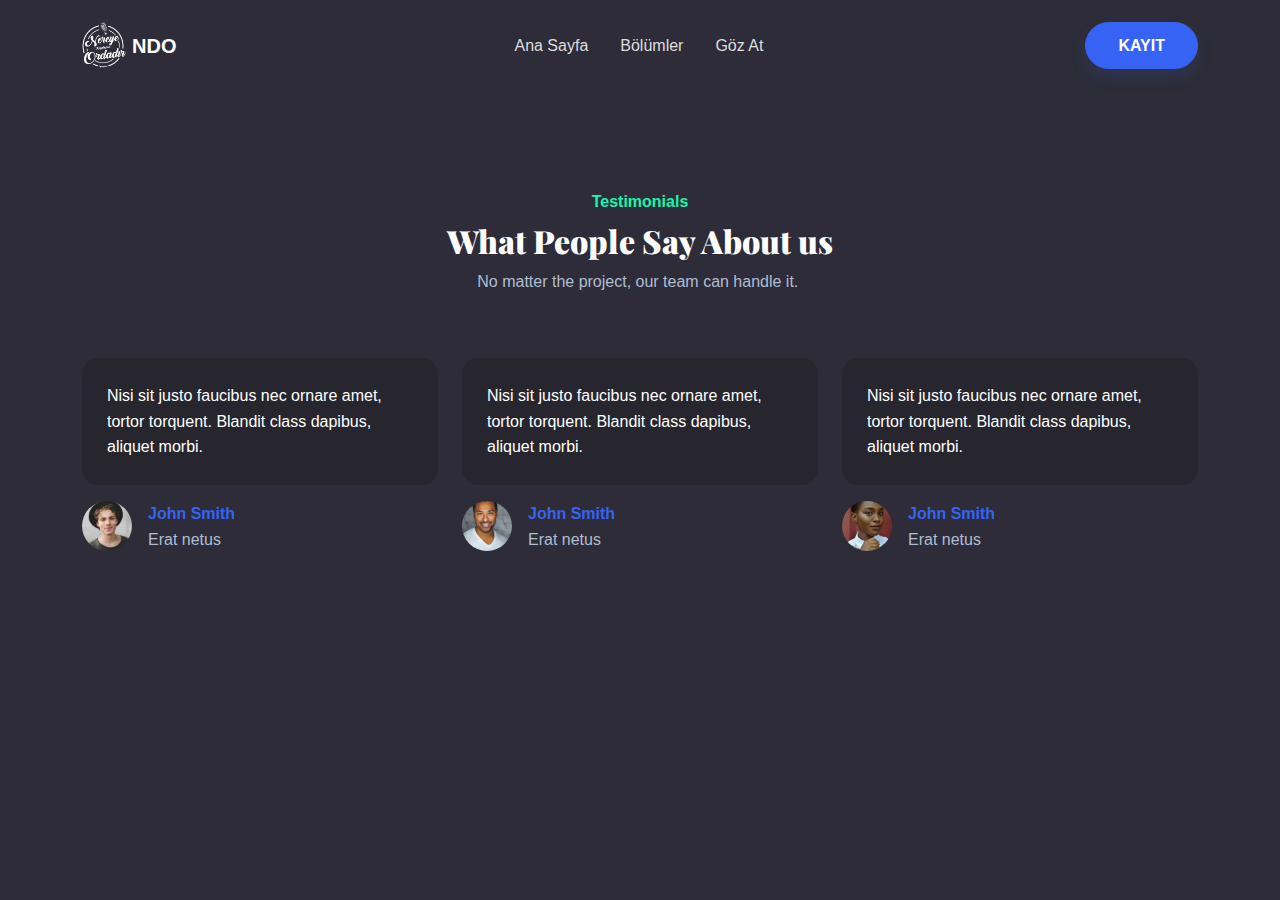
<file: cantify/testimonials.html>
<!DOCTYPE html>
<html lang="en">

<head>
    <meta charset="utf-8">
    <meta name="viewport" content="width=device-width, initial-scale=1.0, shrink-to-fit=no">
    <title>Testimonials - podcast</title>
    <link rel="stylesheet" href="assets/bootstrap/css/bootstrap.min.css">
    <link rel="stylesheet" href="https://fonts.googleapis.com/css?family=Inter:300italic,400italic,600italic,700italic,800italic,400,300,600,700,800&amp;display=swap">
    <link rel="stylesheet" href="https://fonts.googleapis.com/css?family=Abril+Fatface&amp;display=swap">
    <link rel="stylesheet" href="https://fonts.googleapis.com/css?family=Alatsi&amp;display=swap">
    <link rel="stylesheet" href="https://fonts.googleapis.com/css?family=Alegreya+Sans+SC&amp;display=swap">
    <link rel="stylesheet" href="https://fonts.googleapis.com/css?family=Anton&amp;display=swap">
    <link rel="stylesheet" href="https://fonts.googleapis.com/css?family=Playfair+Display:400,700&amp;display=swap">
    <link rel="stylesheet" href="assets/fonts/fontawesome-all.min.css">
    <link rel="stylesheet" href="assets/fonts/font-awesome.min.css">
    <link rel="stylesheet" href="assets/fonts/simple-line-icons.min.css">
    <link rel="stylesheet" href="assets/fonts/fontawesome5-overrides.min.css">
    <link rel="stylesheet" href="assets/css/Comment.css">
    <link rel="stylesheet" href="assets/css/mp3.css">
    <link rel="stylesheet" href="assets/css/Pure-Css-List-Item-Special-Effect.css">
</head>

<body>
    <nav class="navbar navbar-dark navbar-expand-md sticky-top navbar-shrink py-3" id="mainNav">
        <div class="container"><a class="navbar-brand d-flex align-items-center" href="/"><img src="assets/img/Nereye%20Koyduysan%20Ordadır%20logosda.png" width="50" height="50" style="transform: translate(0px) translateX(-4px);"><span>NDO</span></a><button data-bs-toggle="collapse" class="navbar-toggler" data-bs-target="#navcol-1"><span class="visually-hidden">Toggle navigation</span><span class="navbar-toggler-icon"></span></button>
            <div class="collapse navbar-collapse" id="navcol-1">
                <ul class="navbar-nav mx-auto">
                    <li class="nav-item"><a class="nav-link" href="index.html">Ana Sayfa</a></li>
                    <li class="nav-item"><a class="nav-link" href="bolum.html">Bölümler</a></li>
                    <li class="nav-item"><a class="nav-link" href="bolumler.html">Göz At</a></li>
                </ul><a class="btn btn-primary shadow" role="button" href="signup.html">KAYIT</a>
            </div>
        </div>
    </nav>
    <section class="py-5">
        <div class="container py-5">
            <div class="row mb-5">
                <div class="col-md-8 col-xl-6 text-center mx-auto">
                    <p class="fw-bold text-success mb-2">Testimonials</p>
                    <h2 class="fw-bold"><strong>What People Say About us</strong></h2>
                    <p class="text-muted w-lg-50">No matter the project, our team can handle it.&nbsp;</p>
                </div>
            </div>
            <div class="row row-cols-1 row-cols-sm-2 row-cols-lg-3 d-sm-flex justify-content-sm-center">
                <div class="col mb-4">
                    <div class="d-flex flex-column align-items-center align-items-sm-start">
                        <p class="bg-dark border rounded border-dark p-4">Nisi sit justo faucibus nec ornare amet, tortor torquent. Blandit class dapibus, aliquet morbi.</p>
                        <div class="d-flex"><img class="rounded-circle flex-shrink-0 me-3 fit-cover" width="50" height="50" src="assets/img/team/avatar2.jpg">
                            <div>
                                <p class="fw-bold text-primary mb-0">John Smith</p>
                                <p class="text-muted mb-0">Erat netus</p>
                            </div>
                        </div>
                    </div>
                </div>
                <div class="col mb-4">
                    <div class="d-flex flex-column align-items-center align-items-sm-start">
                        <p class="bg-dark border rounded border-dark p-4">Nisi sit justo faucibus nec ornare amet, tortor torquent. Blandit class dapibus, aliquet morbi.</p>
                        <div class="d-flex"><img class="rounded-circle flex-shrink-0 me-3 fit-cover" width="50" height="50" src="assets/img/team/avatar4.jpg">
                            <div>
                                <p class="fw-bold text-primary mb-0">John Smith</p>
                                <p class="text-muted mb-0">Erat netus</p>
                            </div>
                        </div>
                    </div>
                </div>
                <div class="col mb-4">
                    <div class="d-flex flex-column align-items-center align-items-sm-start">
                        <p class="bg-dark border rounded border-dark p-4">Nisi sit justo faucibus nec ornare amet, tortor torquent. Blandit class dapibus, aliquet morbi.</p>
                        <div class="d-flex"><img class="rounded-circle flex-shrink-0 me-3 fit-cover" width="50" height="50" src="assets/img/team/avatar5.jpg">
                            <div>
                                <p class="fw-bold text-primary mb-0">John Smith</p>
                                <p class="text-muted mb-0">Erat netus</p>
                            </div>
                        </div>
                    </div>
                </div>
            </div>
        </div>
    </section>
    <footer class="bg-dark"></footer>
    <script src="assets/js/jquery.min.js"></script>
    <script src="assets/bootstrap/js/bootstrap.min.js"></script>
    <script src="assets/js/bs-init.js"></script>
    <script src="assets/js/bold-and-dark.js"></script>
    <script src="assets/js/mp3.js"></script>
</body>

</html>
</file>
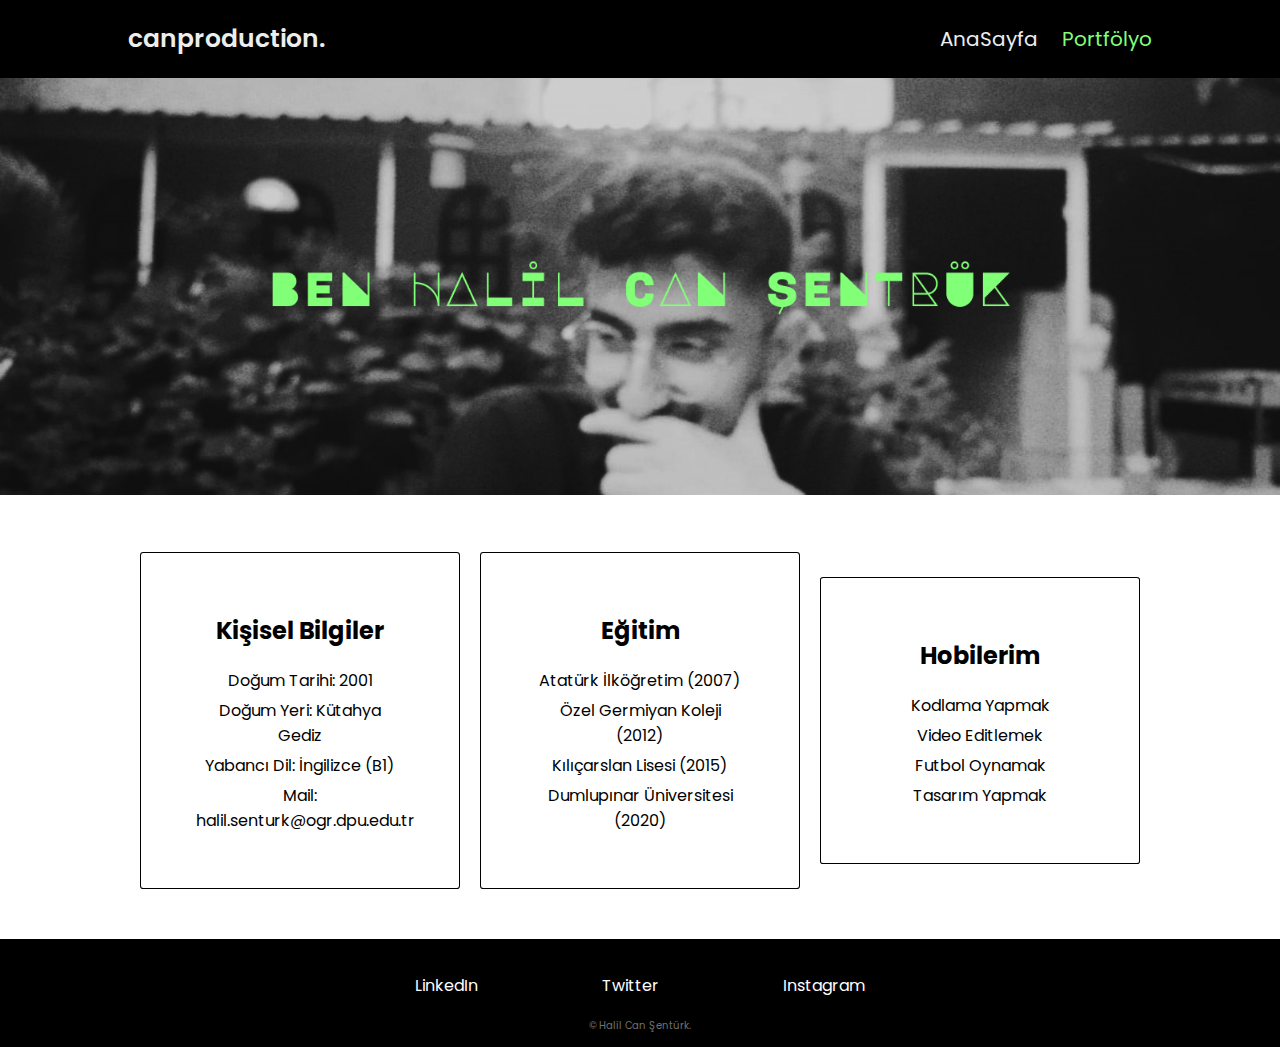
<file: otherPages/imCan.html>
<!DOCTYPE html>
<html lang="en">

<head>
    <meta charset="UTF-8">
    <meta name="viewport" content="width=device-width, initial-scale=1.0">
    <title>Ben Can</title>
    <link rel="stylesheet" href="../css/imCan.css">
    <link rel="preconnect" href="https://fonts.googleapis.com">
    <link rel="preconnect" href="https://fonts.gstatic.com" crossorigin>
    <link href="https://fonts.googleapis.com/css2?family=Poppins&display=swap" rel="stylesheet">
    <link rel="preconnect" href="https://fonts.googleapis.com">
    <link rel="preconnect" href="https://fonts.gstatic.com" crossorigin>
    <link href="https://fonts.googleapis.com/css2?family=Zen+Dots&display=swap" rel="stylesheet">
    <link rel="preconnect" href="https://fonts.googleapis.com">
    <link rel="preconnect" href="https://fonts.gstatic.com" crossorigin>
    <link href="https://fonts.googleapis.com/css2?family=Poiret+One&display=swap" rel="stylesheet">
    <link rel="preconnect" href="https://fonts.googleapis.com">
    <link rel="preconnect" href="https://fonts.gstatic.com" crossorigin>
    <link href="https://fonts.googleapis.com/css2?family=Merriweather&display=swap" rel="stylesheet">
    <link rel="stylesheet" href="https://cdnjs.cloudflare.com/ajax/libs/font-awesome/6.4.2/css/all.min.css" integrity="sha512-z3gLpd7yknf1YoNbCzqRKc4qyor8gaKU1qmn+CShxbuBusANI9QpRohGBreCFkKxLhei6S9CQXFEbbKuqLg0DA==" crossorigin="anonymous" referrerpolicy="no-referrer" />
</head>

<body>

    <header class="header">
        <a href="index.html" class="logo"> canproduction.</a>

        <nav class="navbar">
            <a href="../index.html">AnaSayfa</a>
            <a href="#" class="active">Portfölyo</a>
        </nav>
    </header>

    <section>
        <div class="main">
            <div class="image"><img src="../image/benHalilCanS.png" alt=""></div>
            <div class="cards">
                <div class="cards1">
                    <i class="fa-solid fa-user fa-2xl" style="color: #000000;"></i>
                    <h2>Kişisel Bilgiler</h2>
                    <ul>
                        <li>Doğum Tarihi: 2001</li>
                        <li>Doğum Yeri: Kütahya Gediz</li>
                        <li>Yabancı Dil: İngilizce (B1)</li>
                        <li>Mail: halil.senturk@ogr.dpu.edu.tr</li>
                    </ul>
                </div>
                <div class="cards2">
                    <i class="fa-solid fa-school fa-2xl" style="color: #000000;"></i>
                    <h2>Eğitim</h2>
                    <ul>
                        <li>Atatürk İlköğretim (2007)</li>
                        <li>Özel Germiyan Koleji (2012)</li>
                        <li>Kılıçarslan Lisesi (2015)</li>
                        <li>Dumlupınar Üniversitesi (2020)</li>
                    </ul>
                </div>
                <div class="cards3">
                    <i class="fa-solid fa-code fa-2xl" style="color: #000000;"></i>
                    <h2>Hobilerim</h2>
                    <ul>
                        <li>Kodlama Yapmak</li>
                        <li>Video Editlemek</li>
                        <li>Futbol Oynamak</li>
                        <li>Tasarım Yapmak</li>
                    </ul>
                </div>
            </div>
        </div>
    </section>

    <a name="footer"> <footer class="footer"> </a> <!--iletişime tıklayınca bu kısma gel-->
        <div class="links">
         <a href="https://www.linkedin.com/in/halil-can-şentürk-1b3498255/">LinkedIn</a>
         <a href="https://twitter.com/halilcansenturk">Twitter</a>
         <a href="https://www.instagram.com/halilcansenturk">Instagram</a>
         </div>
         <div class="offical">
             <p>© Halil Can Şentürk.</p>
         </div>
 
     </footer>


</body>

</html>
</file>
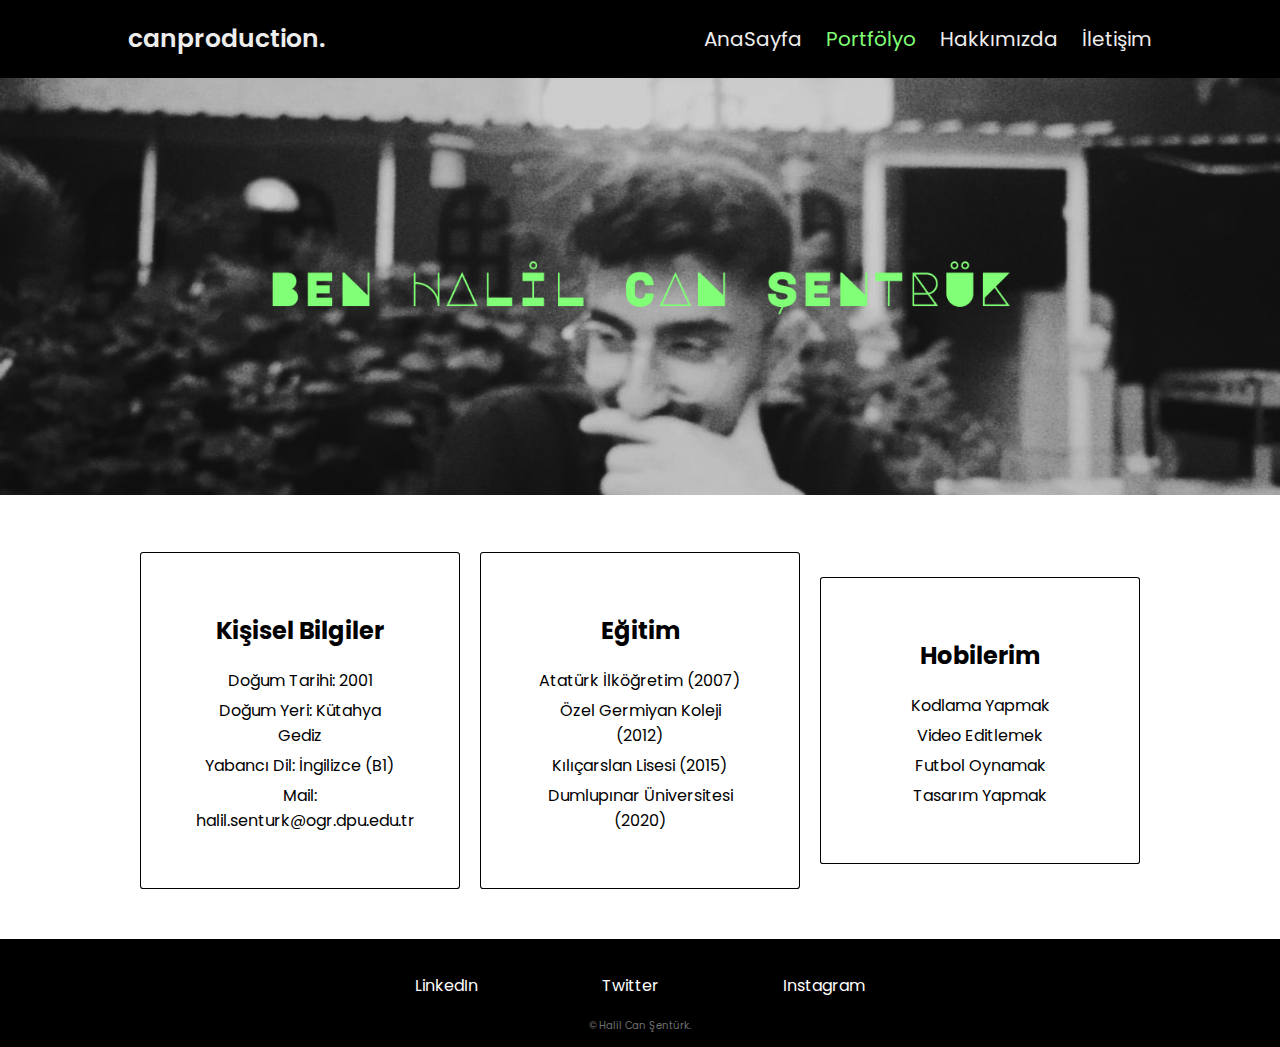
<file: webSitem/otherPages/imCan.html>
<!DOCTYPE html>
<html lang="en">

<head>
    <meta charset="UTF-8">
    <meta name="viewport" content="width=device-width, initial-scale=1.0">
    <title>Ben Can</title>
    <link rel="stylesheet" href="../css/imCan.css">
    <link rel="preconnect" href="https://fonts.googleapis.com">
    <link rel="preconnect" href="https://fonts.gstatic.com" crossorigin>
    <link href="https://fonts.googleapis.com/css2?family=Poppins&display=swap" rel="stylesheet">
    <link rel="preconnect" href="https://fonts.googleapis.com">
    <link rel="preconnect" href="https://fonts.gstatic.com" crossorigin>
    <link href="https://fonts.googleapis.com/css2?family=Zen+Dots&display=swap" rel="stylesheet">
    <link rel="preconnect" href="https://fonts.googleapis.com">
    <link rel="preconnect" href="https://fonts.gstatic.com" crossorigin>
    <link href="https://fonts.googleapis.com/css2?family=Poiret+One&display=swap" rel="stylesheet">
    <link rel="preconnect" href="https://fonts.googleapis.com">
    <link rel="preconnect" href="https://fonts.gstatic.com" crossorigin>
    <link href="https://fonts.googleapis.com/css2?family=Merriweather&display=swap" rel="stylesheet">
    <link rel="stylesheet" href="https://cdnjs.cloudflare.com/ajax/libs/font-awesome/6.4.2/css/all.min.css" integrity="sha512-z3gLpd7yknf1YoNbCzqRKc4qyor8gaKU1qmn+CShxbuBusANI9QpRohGBreCFkKxLhei6S9CQXFEbbKuqLg0DA==" crossorigin="anonymous" referrerpolicy="no-referrer" />
</head>

<body>

    <header class="header">
        <a href="index.html" class="logo"> canproduction.</a>

        <nav class="navbar">
            <a href="../index.html">AnaSayfa</a>
            <a href="#" class="active">Portfölyo</a>
            <a href="#">Hakkımızda</a>
            <a href="#footer">İletişim</a>
        </nav>
    </header>

    <section>
        <div class="main">
            <div class="image"><img src="../image/benHalilCanS.png" alt=""></div>
            <div class="cards">
                <div class="cards1">
                    <i class="fa-solid fa-user fa-2xl" style="color: #000000;"></i>
                    <h2>Kişisel Bilgiler</h2>
                    <ul>
                        <li>Doğum Tarihi: 2001</li>
                        <li>Doğum Yeri: Kütahya Gediz</li>
                        <li>Yabancı Dil: İngilizce (B1)</li>
                        <li>Mail: halil.senturk@ogr.dpu.edu.tr</li>
                    </ul>
                </div>
                <div class="cards2">
                    <i class="fa-solid fa-school fa-2xl" style="color: #000000;"></i>
                    <h2>Eğitim</h2>
                    <ul>
                        <li>Atatürk İlköğretim (2007)</li>
                        <li>Özel Germiyan Koleji (2012)</li>
                        <li>Kılıçarslan Lisesi (2015)</li>
                        <li>Dumlupınar Üniversitesi (2020)</li>
                    </ul>
                </div>
                <div class="cards3">
                    <i class="fa-solid fa-code fa-2xl" style="color: #000000;"></i>
                    <h2>Hobilerim</h2>
                    <ul>
                        <li>Kodlama Yapmak</li>
                        <li>Video Editlemek</li>
                        <li>Futbol Oynamak</li>
                        <li>Tasarım Yapmak</li>
                    </ul>
                </div>
            </div>
        </div>
    </section>

    <a name="footer"> <footer class="footer"> </a> <!--iletişime tıklayınca bu kısma gel-->
        <div class="links">
         <a href="https://www.linkedin.com/in/halil-can-şentürk-1b3498255/">LinkedIn</a>
         <a href="https://twitter.com/halilcansenturk">Twitter</a>
         <a href="https://www.instagram.com/halilcansenturk">Instagram</a>
         </div>
         <div class="offical">
             <p>© Halil Can Şentürk.</p>
         </div>
 
     </footer>


</body>

</html>
</file>
<file: cantify/assets/css/Comment.css>
.card-inner {
  margin-left: 4rem;
}

h1, h2, h3 {
  text-align: center;
  font-family: 'Playfair Display', serif;
  color: #ffffff;
}
</file>
<file: cantify/assets/css/mp3.css>
*:focus {
  outline: none;
}

body {
  font-family: Helvetica, Arial;
  margin: 0;
  /*background-color: #ffeff5;*/
}

#app-cover {
  position: absolute;
  /*top: 50%;*/
  /*right: 0;*/
  /*left: 0;*/
  width: 430px;
  height: 100px;
  /*margin: -4px auto;*/
  margin-top: 150px;
}

#bg-artwork {
  position: fixed;
  top: -30px;
  right: -30px;
  bottom: -30px;
  left: -30px;
  background-image: url("https://raw.githubusercontent.com/himalayasingh/music-player-1/master/img/_1.jpg");
  background-repeat: no-repeat;
  background-size: cover;
  background-position: 50%;
  filter: blur(40px);
  -webkit-filter: blur(40px);
  z-index: 1;
}

#bg-layer {
  position: fixed;
  top: 0;
  right: 0;
  bottom: 0;
  left: 0;
  background-color: #fff;
  opacity: 0.51;
  z-index: 2;
}

#player {
  position: relative;
  height: 100%;
  z-index: 3;
}

#player-track {
  position: absolute;
  top: 0;
  right: 15px;
  left: 15px;
  padding: 13px 22px 10px 184px;
  background-color: #26293d;
  border-radius: 15px 15px 0 0;
  transition: 0.3s ease top;
  z-index: 1;
}

#player-track.active {
  top: -92px;
}

#album-name {
  color: #54576f;
  font-size: 17px;
  font-weight: bold;
}

#track-name {
  color: #acaebd;
  font-size: 13px;
  margin: 2px 0 13px 0;
}

#track-time {
  height: 12px;
  margin-bottom: 3px;
  overflow: hidden;
}

#current-time {
  float: left;
}

#track-length {
  float: right;
}

#current-time, #track-length {
  color: transparent;
  font-size: 11px;
  background-color: #ffe8ee;
  border-radius: 10px;
  transition: 0.3s ease all;
}

#track-time.active #current-time, #track-time.active #track-length {
  color: #f86d92;
  background-color: transparent;
}

#s-area, #seek-bar {
  position: relative;
  height: 4px;
  border-radius: 4px;
}

#s-area {
  background-color: #ffe8ee;
  cursor: pointer;
}

#ins-time {
  position: absolute;
  top: -29px;
  color: #fff;
  font-size: 12px;
  white-space: pre;
  padding: 5px 6px;
  border-radius: 4px;
  display: none;
}

#s-hover {
  position: absolute;
  top: 0;
  bottom: 0;
  left: 0;
  opacity: 0.2;
  z-index: 2;
}

#ins-time, #s-hover {
  background-color: #3b3d50;
}




#seek-bar {
  content: "";
  position: absolute;
  top: 0;
  bottom: 0;
  left: 0;
  width: 0;
  background-color: #fd6d94;
  transition: 0.2s ease width;
  z-index: 1;
}


#player-content {
   position: relative;
    height: 100%;
    background-color: #26293d !important;
    box-shadow: 0 30px 20px #0000002e;
    border-radius: 25px;
    z-index: 2;
}

#album-art {
  position: absolute;
  top: -40px;
  width: 115px;
  height: 115px;
  margin-left: 40px;
  transform: rotateZ(0);
  transition: 0.3s ease all;
  box-shadow: 0 0 0 10px #26293d;
  border-radius: 50%;
  overflow: hidden;
}

#album-art.active {
  top: -60px;
  box-shadow: 0 0 0 4px #fff7f7, 0 30px 50px -15px #afb7c1;
}

#album-art:before {
  content: "";
  position: absolute;
  top: 50%;
  right: 0;
  left: 0;
  width: 20px;
  height: 20px;
  margin: -10px auto 0 auto;
  background-color: #d6dee7;
  border-radius: 50%;
  box-shadow: inset 0 0 0 2px #fff;
  z-index: 2;
}

#album-art img {
  display: block;
  position: absolute;
  top: 0;
  left: 0;
  width: 100%;
  height: 100%;
  opacity: 0;
  z-index: -1;
}

#album-art img.active {
  opacity: 1;
  z-index: 1;
}

#album-art.active img.active {
  z-index: 1;
  -webkit-animation: rotateAlbumArt 3s linear 0s infinite forwards;
  animation: rotateAlbumArt 3s linear 0s infinite forwards;
}

@keyframes rotateAlbumArt {
  0% {
    transform: rotateZ(0);
  }
  100% {
    transform: rotateZ(360deg);
  }
}

#buffer-box {
  position: absolute;
  top: 50%;
  right: 0;
  left: 0;
  height: 13px;
  color: #1f1f1f;
  font-size: 13px;
  font-family: Helvetica;
  text-align: center;
  font-weight: bold;
  line-height: 1;
  padding: 6px;
  margin: -12px auto 0 auto;
  background-color: rgba(255, 255, 255, 0.19);
  opacity: 0;
  z-index: 2;
}

#album-art img, #buffer-box {
  transition: 0.1s linear all;
}

#album-art.buffering img {
  opacity: 0.25;
}

#album-art.buffering img.active {
  opacity: 0.8;
  filter: blur(2px);
  -webkit-filter: blur(2px);
}

#album-art.buffering #buffer-box {
  opacity: 1;
}

#player-controls {
  width: 250px;
  height: 100%;
  margin: 0 5px 0 141px;
  float: right;
  overflow: hidden;
}

.control {
  width: 33.333%;
  float: left;
  padding: 12px 0;
}

.button {
  width: 26px;
  height: 26px;
  padding: 25px;
  background-color: #26293d;
  border-radius: 15px;
  cursor: pointer;
}

.button i {
  display: block;
  color: #d6dee7;
  font-size: 26px;
  text-align: center;
  line-height: 1;
}

.button, .button i {
  transition: 0.2s ease all;
}



.button:hover i {
  color: #fff;
}
</file>
<file: cantify/assets/css/Pure-Css-List-Item-Special-Effect.css>
* {
  /*margin: 0;*/
  /*padding: 0;*/
  /*box-sizing: border-box;*/
  /*font-family: "Poppins", sans-serif;*/
}

.containerHalil {
  /*width: 100%;*/
  /*min-height: 100vh;*/
  display: flex;
  justify-content: center;
  align-items: center;
  /*background: #2f363e;*/
}

.list {
  /*position: relative;*/
  width: 350px;
  min-height: 500px;
  margin-left: 15px;
  margin-right: 15px;
  padding: 50px;
  background: #27262e;
  box-shadow: 25px 25px 75px rgba(0, 0, 0, 0.25), 10px 10px 70px rgba(0, 0, 0, 0.25), inset 5px 5px 10px rgba(0, 0, 0, 0.5), inset 5px 5px 20px rgba(255, 255, 255, 0.2), inset -5px -5px 15px rgba(0, 0, 0, 0.75);
  border-radius: 30px;
}

.list h3 {
  color: #fff;
  font-size: 1.2rem;
  font-weight: 700;
}

.list-item {
  position: relative;
  display: flex;
  /*align-items: center;*/
  margin: 20px 0;
  /*cursor: pointer;*/
}

.list-item::before {
  content: "";
  position: absolute;
  top: 0;
  left: 0;
  width: 45px;
  height: 45px;
  background: #1f83f2;
  border-radius: 22.5px;
  box-shadow: 5px 5px 7px rgba(0, 0, 0, 0.25), inset 2px 2px 5px rgba(255, 255, 255, 0.5), inset -3px -3px 5px rgba(0, 0, 0, 0.5);
  transition: 0.5s;
}

.list-item:hover::before {
  width: 100%;
}

.list-item .rank {
  position: relative;
  min-width: 45px;
  height: 45px;
  display: flex;
  justify-content: center;
  align-items: center;
  border-radius: 50%;
  margin-right: 10px;
}

.list-item .rank::before {
  content: "";
  position: absolute;
  width: 30px;
  height: 30px;
  background: #0e71e1;
  border-radius: 30px;
  transform: scale(0);
  transition: 0.5s;
}

.list-item:hover .rank::before {
  transform: scale(1);
}

.list-item .rank span {
  position: relative;
  color: #fff;
  transition: 0.5s;
}

.list-item .name {
  position: relative;
  line-height: 0.5rem;
}

.list-item .name h4 {
  color: #bcbcc0;
  transition: 0.5s;
}

.list-item .name p {
  font-size: 0.8rem;
  color: #95999d;
  transition: 0.5s;
  margin-top: -7px;
}

.list-item:hover .name h4, .list-item:hover .name p {
  color: #fff;
}
</file>
<file: css/imCan.css>
*{
    margin: 0;
    padding: 0;
    box-sizing: border-box;
}

/*navbar*/
.header{
    position:block;
    top: 0;
    left: 0;
    width: 100%;
    padding: 20px 10%;
    background-color: black;
    display: flex;
    justify-content: space-between;
    align-items: center;
    z-index: 100;
}

.logo{
    font-size: 25px;
    color:#ededed ;
    text-decoration: none; /*altı çizili link bağlantısını sildi*/
    font-weight: 600;
    font-family: 'Poppins', sans-serif;
}

.navbar a{
    font-size: 20px;
    color: #ededed;
    text-decoration: none; /*altı çizili link bağlantısını sildi*/
    margin-left: 20px;
    transition: 0.3s; /*üstüne geldiğinde yumuşak geçiş*/
    font-family: 'Poppins', sans-serif;
}

.navbar a:hover, .navbar a.active, .links a:hover{
    color: #81FF76 ;
}

/*main*/

.main{
    display: flex;
    flex-direction: column;
    align-items: center;
    background-color: white;
    font-family: 'Poppins', sans-serif;
}

.image{
    width: 100%;
}

.image img {
    width: 100%;
}

.cards{
    display: flex;
    gap: 20px;
    width: 100%;
    padding: 50px 0;
    justify-content: center;
    align-items: center;
    
}

.cards div {
    background-color: transparent;
    padding: 50px;
    width: 25%;
    text-align: center;
    border: black solid 1px;
    border-radius: 1%;
}

.cards div h2  {
    color: black;
    padding: 10px;
    

}

.cards div ul  {
    margin-top: 10px;
}
.cards div ul li {
    list-style-type: none;
    margin: 5px;
}
/*FOOTER*/
.footer{
    background-color:   rgb(0, 0, 0);
    display: flex;
    height: 12vh;
    flex-direction: column;
    justify-content: center;
    align-items: center;
    gap: 20px;
  }

  .links a{
    font-family: 'Poppins', sans-serif;
    margin: 0 50px;
    text-decoration: none;
    color: rgb(255, 255, 255);
    padding: 10px;
    transition: 0.3s;
    
  }

  .links a:hover{
    padding: 10px;
    background-color: #ffffff;
    color: black;
  }

  .offical {
    color: rgb(112, 112, 112);
    font-family: 'Poppins', sans-serif;
    font-size: 10px;

  }
</file>
<file: webSitem/css/imCan.css>
*{
    margin: 0;
    padding: 0;
    box-sizing: border-box;
}

/*navbar*/
.header{
    position:block;
    top: 0;
    left: 0;
    width: 100%;
    padding: 20px 10%;
    background-color: black;
    display: flex;
    justify-content: space-between;
    align-items: center;
    z-index: 100;
}

.logo{
    font-size: 25px;
    color:#ededed ;
    text-decoration: none; /*altı çizili link bağlantısını sildi*/
    font-weight: 600;
    font-family: 'Poppins', sans-serif;
}

.navbar a{
    font-size: 20px;
    color: #ededed;
    text-decoration: none; /*altı çizili link bağlantısını sildi*/
    margin-left: 20px;
    transition: 0.3s; /*üstüne geldiğinde yumuşak geçiş*/
    font-family: 'Poppins', sans-serif;
}

.navbar a:hover, .navbar a.active, .links a:hover{
    color: #81FF76 ;
}

/*main*/

.main{
    display: flex;
    flex-direction: column;
    align-items: center;
    background-color: white;
    font-family: 'Poppins', sans-serif;
}

.image{
    width: 100%;
}

.image img {
    width: 100%;
}

.cards{
    display: flex;
    gap: 20px;
    width: 100%;
    padding: 50px 0;
    justify-content: center;
    align-items: center;
    
}

.cards div {
    background-color: transparent;
    padding: 50px;
    width: 25%;
    text-align: center;
    border: black solid 1px;
    border-radius: 1%;
}

.cards div h2  {
    color: black;
    padding: 10px;
    

}

.cards div ul  {
    margin-top: 10px;
}
.cards div ul li {
    list-style-type: none;
    margin: 5px;
}
/*FOOTER*/
.footer{
    background-color:   rgb(0, 0, 0);
    display: flex;
    height: 12vh;
    flex-direction: column;
    justify-content: center;
    align-items: center;
    gap: 20px;
  }

  .links a{
    font-family: 'Poppins', sans-serif;
    margin: 0 50px;
    text-decoration: none;
    color: rgb(255, 255, 255);
    padding: 10px;
    transition: 0.3s;
    
  }

  .links a:hover{
    padding: 10px;
    background-color: #ffffff;
    color: black;
  }

  .offical {
    color: rgb(112, 112, 112);
    font-family: 'Poppins', sans-serif;
    font-size: 10px;

  }
</file>
<file: cantify/assets/fonts/fontawesome5-overrides.min.css>
.fab.fa-bitcoin:before{content:"\f379"}.far.fa-calendar:before,.fas.fa-calendar:before{content:"\f133"}.far.fa-clipboard:before,.fas.fa-clipboard:before{content:"\f328"}.fab.fa-facebook-f:before{content:"\f39e"}.fab.fa-google-plus:before{content:"\f2b3"}.fas.fa-hotel:before{content:"\f594"}.fab.fa-linkedin:before{content:"\f08c"}.fas.fa-reply:before{content:"\f3e5"}.fas.fa-thermometer:before{content:"\f491"}.fab.fa-vimeo:before{content:"\f40a"}.far.fa-window-close:before,.fas.fa-window-close:before{content:"\f410"}.fab.fa-youtube-square:before{content:"\f431"}
</file>
